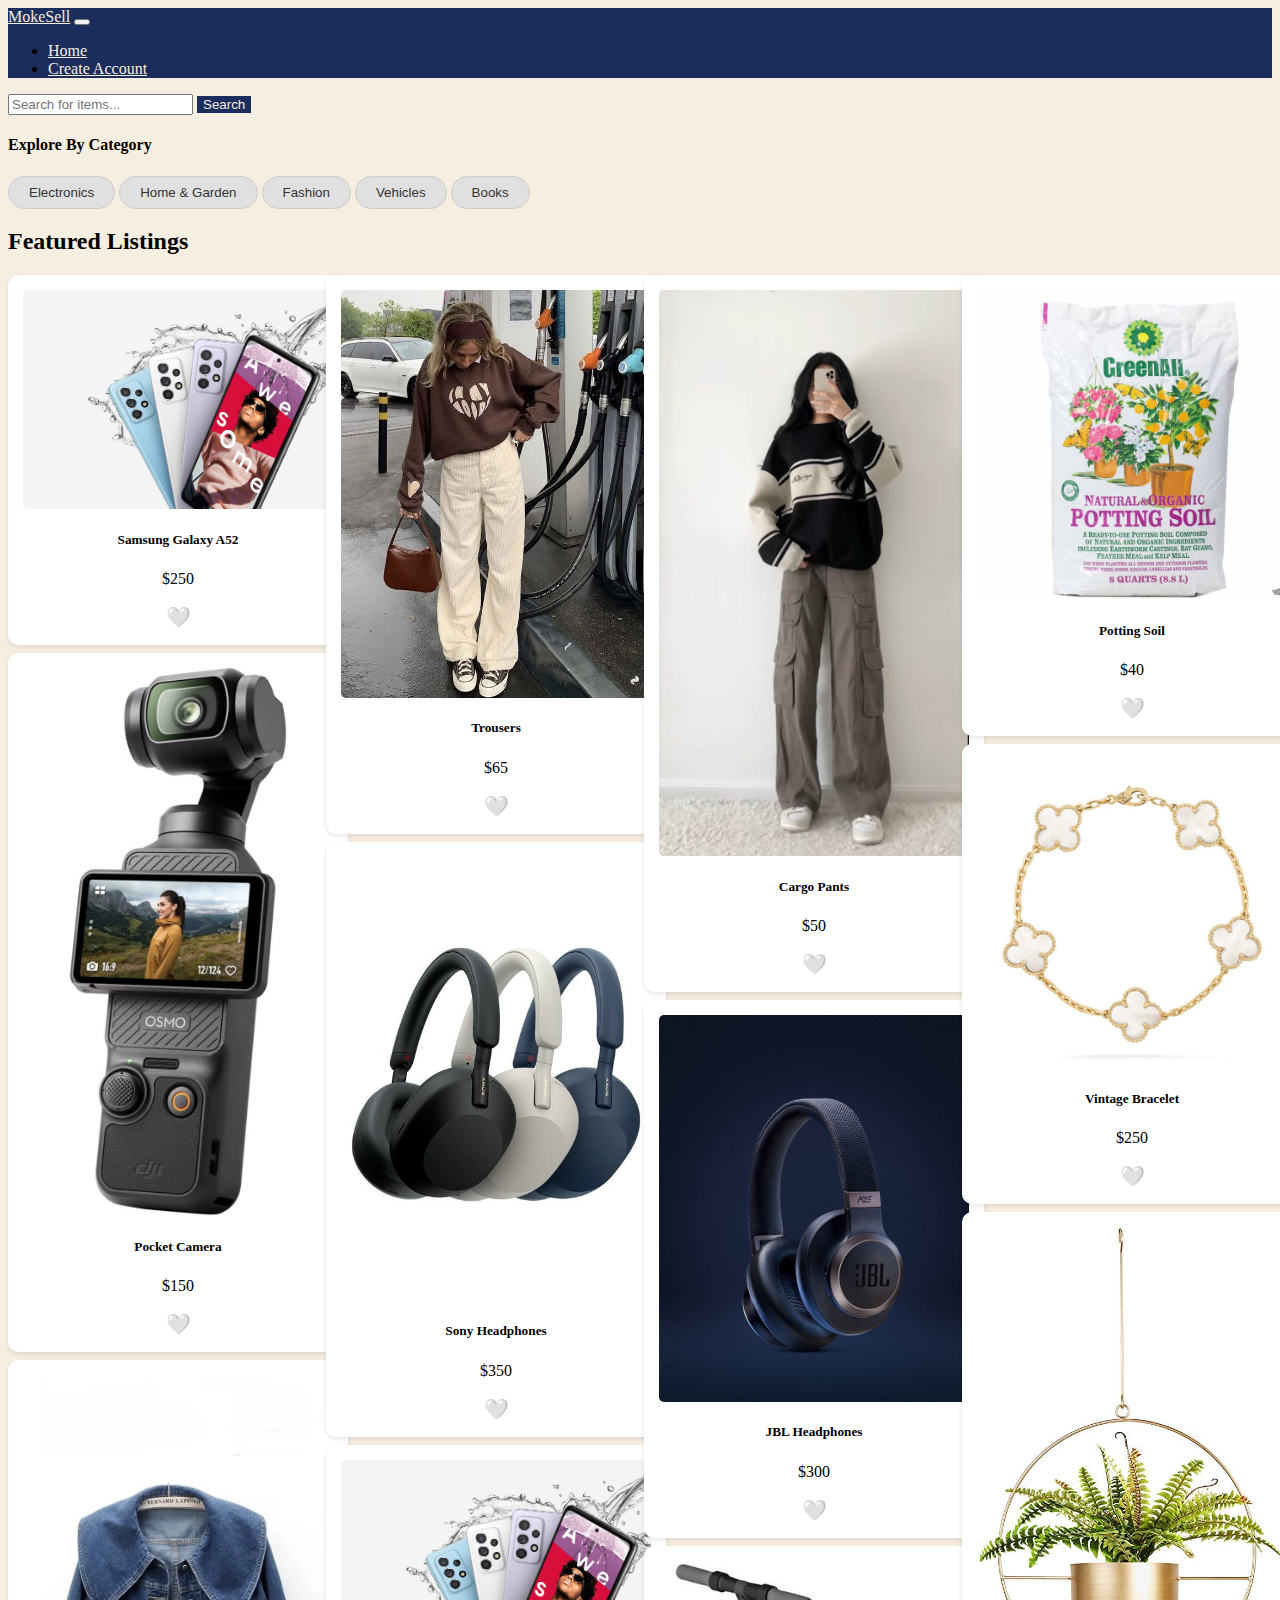
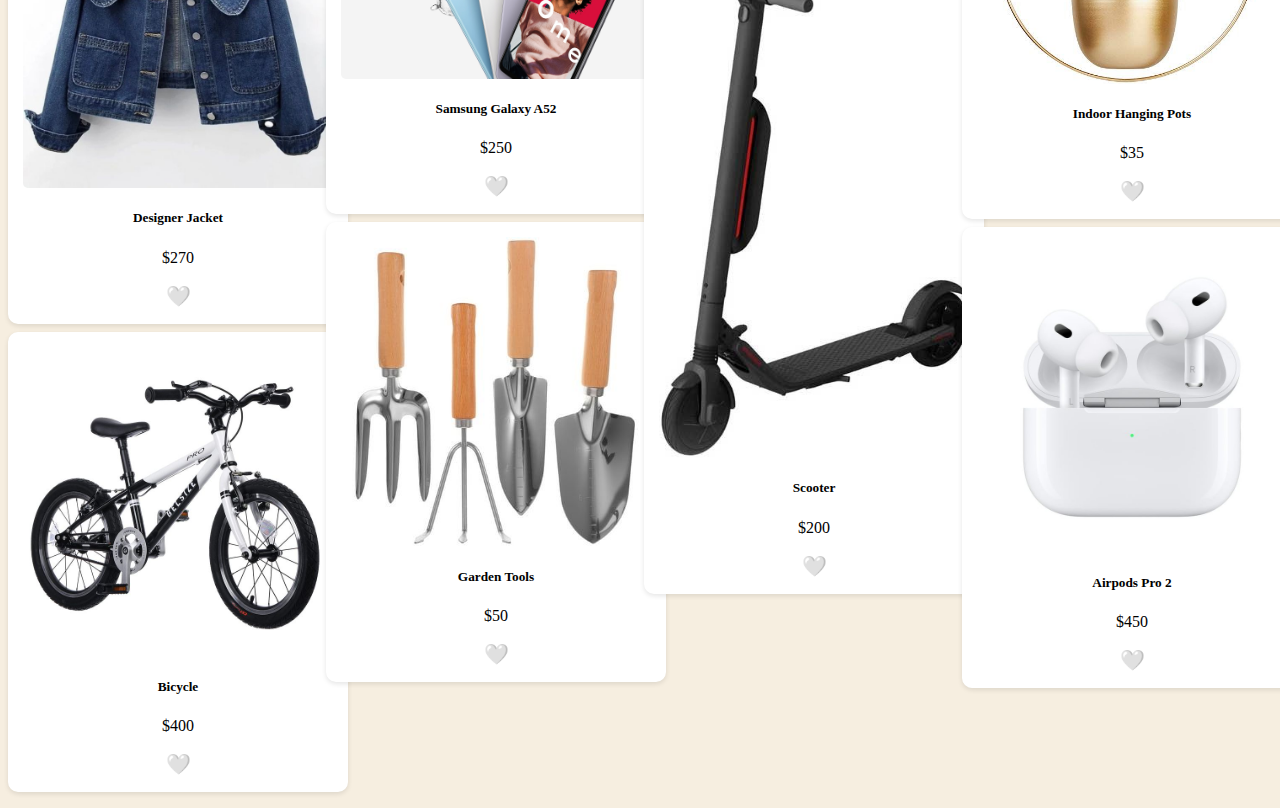
<file: Index.html>
<html lang="en">
<head>
    <meta charset="UTF-8">
    <meta name="viewport" content="width=device-width, initial-scale=1.0">
    <title>Index</title>
    <!--Bootstrap CSS-->
    <link href="https://cdn.jsdelivr.net/npm/bootstrap@5.2.3/dist/css/bootstrap.min.css" rel="stylesheet" integrity="sha384-rbsA2VBKQhggwzxH7pPCaAqO46MgnOM80zW1RWuH61DGLwZJEdK2Kadq2F9CUG65" crossorigin="anonymous">

    <!--Custom CSS-->
    <link rel="stylesheet" type="text/css" href="css/style.css">
    <link rel="stylesheet" type="text/css" href="css/formstyle.css">

</head>
<body>
       
        <!-- Navbar -->
        <nav class="navbar navbar-expand-lg navbar">
            <div class="container-fluid">
                <a class="navbar-brand" style="color:#f6eee0;" href="../index.html">MokeSell</a>
                <button class="navbar-toggler" type="button" data-bs-toggle="collapse" data-bs-target="#navbarNav" aria-controls="navbarNav" aria-expanded="false" aria-label="Toggle navigation" style="color:#f6eee0;" >
                    <span class="navbar-toggler-icon" ></span>
                </button>
                <div class="collapse navbar-collapse" id="navbarNav">
                    <ul class="navbar-nav ms-auto">
                        <li class="nav-item"><a class="nav-link" href="../index.html">Home</a></li>
                        <li class="nav-item"><a class="nav-link"  href="#" onclick="openSignupPopup()">Create Account</a></li>
                    </ul>
                </div>
            </div>
        </nav>

        <!-- Search Section -->
        <div class="container mt-4">
            <div class="input-group mb-3">
                <input type="text" id="searchInput" class="form-control me" placeholder="Search for items..." aria-label="Search">
                <button class="btn btn-darkblue" onclick="filterListings()">Search</button>
            </div>

            <!-- Categories button -->
            <h4 class="text-center mb-3">Explore By Category</h4>
            <div class="d-flex justify-content-center flex-wrap gap-3">
                <button class="btn btn-category"  onclick="filterByCategory('Electronics')">Electronics</button>
                <button class="btn btn-category" onclick="filterByCategory('Home & Garden')">Home & Garden</button>
                <button class="btn btn-category" onclick="filterByCategory('Fashion')">Fashion</button>
                <button class="btn btn-category" onclick="filterByCategory('Vehicles')">Vehicles</button>
                <button class="btn btn-category" onclick="filterByCategory('Books')">Books</button>
            </div>

            <!-- Feature Listings Section -->
            <div class="container mt-5">
                <h2 class="text-center mb-4">Featured Listings</h2>
                <div id="featuredListings" class="masonry-layout">
                    <!-- JavaScript will populate this section -->
                </div>
            </div>
        </div>
    </div>

    <!--SignUp Pop Up Form-->
    <div id="popupForm" class="popup-form">
        <div class="popup-content">
            <span onclick="closePopup('popupForm')" class="close-button">&times;</span>
            <h2>Sign Up</h2>
            <form id="signup-form">
                <!--Full Name Input-->
                <label for="signup-name">Full Name</label>
                <input type="text" id="signup-name" placeholder="Enter your full name" required>
                <!--Email Input-->
                <label for="signup-email">Email Address</label>
                <input type="email" id="signup-email" placeholder="Enter your email" required>
                <!--Password Input-->
                <label for="signup-password">Password</label>
                <input type="password" id="signup-password" placeholder="Enter a secure password" required>
                <!--Confirm Password Input-->
                <label for="signup-confirm-password">Confirm Password</label>
                <input type="password" id="signup-confirm-password" placeholder="Confirm your password" required>
                
                <button type="submit" class="submit-button">Sign Up</button>
            </form>
            <p>Already have an account? <a href="#" onclick="openLoginPopup()">Login</a></p>
        </div>
    </div>

    <!--Login Pop Up Form-->
    <div id="loginForm" class="popup-form">
        <div class="popup-content">
            <span onclick="closePopup('loginForm')" class="close-button">&times;</span>
            <h2>Login</h2>
            <form id="login-form">
                <!-- Email Input -->
                <label for="login-email" class="form-label">Email Address</label>
                <input type="email" id="login-email" placeholder="Enter your email" required>
    
                <!-- Password Input -->
                <label for="login-password" class="form-label">Password</label>
                <input type="password" id="login-password" placeholder="Enter your password" required>
    
                <!-- Submit Button -->
                <button type="submit" class="submit-button">Login</button>
            </form>
    
            <!-- Sign-Up Link -->
            <p>Don't have an account? <a href="#" onclick="openSignupPopup()">Sign Up</a></p>
        </div>
    </div>
    

    <script src="https://cdn.jsdelivr.net/npm/bootstrap@5.3.0-alpha1/dist/js/bootstrap.bundle.min.js"></script>
    <script src="js/navbar.js"></script>
    <script src="js/scripts.js"></script>
    <script src="js/popUp.js"></script>
    
</body>
</html>
</file>
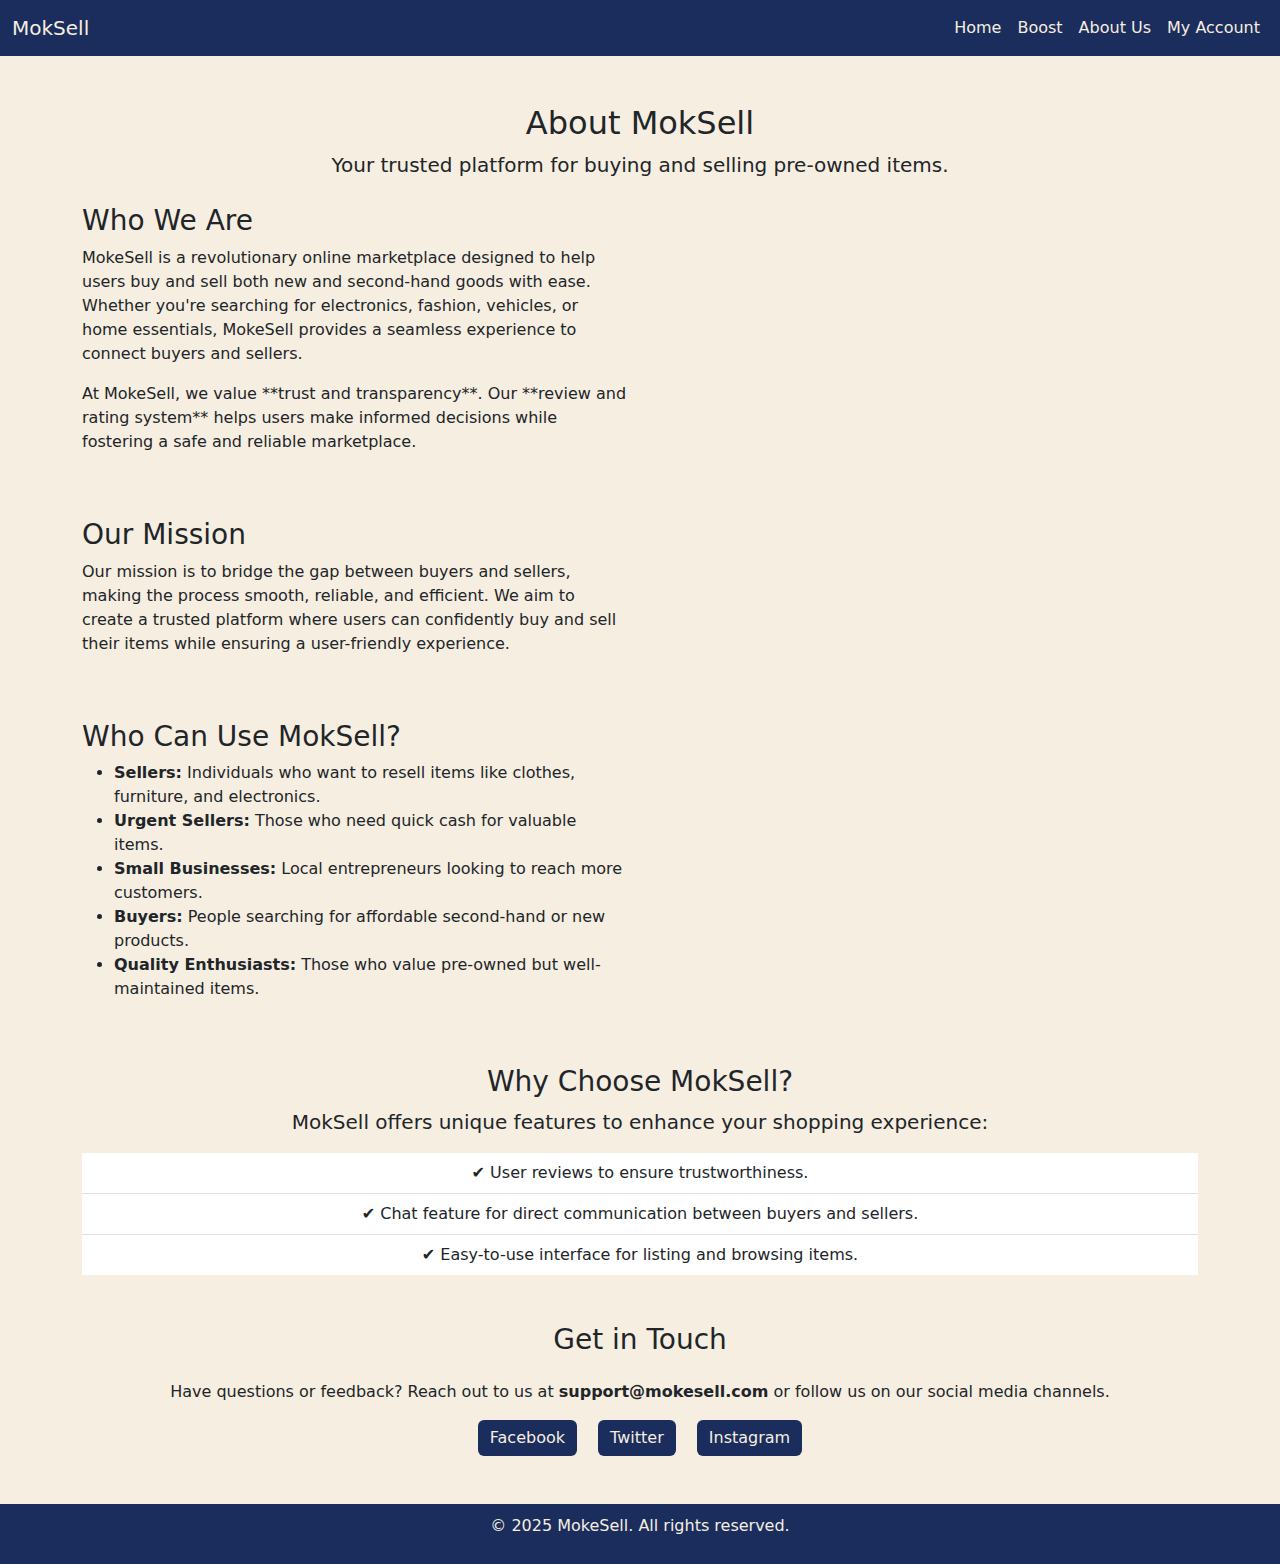
<file: AboutUs.html>
<!DOCTYPE html>
<html lang="en">
<head>
    <meta charset="UTF-8">
    <meta name="viewport" content="width=device-width, initial-scale=1.0">
    <title>About Us - MokeSell</title>
    <link href="https://cdn.jsdelivr.net/npm/bootstrap@5.3.3/dist/css/bootstrap.min.css" rel="stylesheet">
    <link rel="stylesheet" type="text/css" href="css/style.css">
</head>
<body>

    <!-- Navbar -->
    <div id="navbar"></div>

    <!-- About Us Content -->
    <div class="container mt-5">
        <h2 class="text-center text-darkblue">About MokSell</h2>
        <p class="text-center lead">Your trusted platform for buying and selling pre-owned items.</p>

        <div class="row mt-4">
            <div class="col-md-6">
                <h3>Who We Are</h3>
                <p>
                    MokeSell is a revolutionary online marketplace designed to help users buy and sell both new 
                    and second-hand goods with ease. Whether you're searching for electronics, fashion, vehicles, 
                    or home essentials, MokeSell provides a seamless experience to connect buyers and sellers.
                </p>
                <p>
                    At MokeSell, we value **trust and transparency**. Our **review and rating system** helps users 
                    make informed decisions while fostering a safe and reliable marketplace. 
                </p>
            </div>
        </div>
    

        <div class="row mt-5">
            <div class="col-md-6">
                <h3>Our Mission</h3>
                <p>
                    Our mission is to bridge the gap between buyers and sellers, making the process smooth, reliable, and efficient. 
                    We aim to create a trusted platform where users can confidently buy and sell their items while ensuring a user-friendly experience.
                </p>
            </div>
        </div>

        <div class="row mt-5">
            <div class="col-md-6">
                <h3>Who Can Use MokSell?</h3>
                <ul>
                    <li><strong>Sellers:</strong> Individuals who want to resell items like clothes, furniture, and electronics.</li>
                    <li><strong>Urgent Sellers:</strong> Those who need quick cash for valuable items.</li>
                    <li><strong>Small Businesses:</strong> Local entrepreneurs looking to reach more customers.</li>
                    <li><strong>Buyers:</strong> People searching for affordable second-hand or new products.</li>
                    <li><strong>Quality Enthusiasts:</strong> Those who value pre-owned but well-maintained items.</li>
                </ul>
            </div>
        </div>

        <!-- Why Choose MokeSell -->
        <div class="text-center mt-5">
            <h3>Why Choose MokSell?</h3>
            <p class="lead">MokSell offers unique features to enhance your shopping experience:</p>
            <ul class="list-group list-group-flush">
                <li class="list-group-item">✔ User reviews to ensure trustworthiness.</li>
                <li class="list-group-item">✔ Chat feature for direct communication between buyers and sellers.</li>
                <li class="list-group-item">✔ Easy-to-use interface for listing and browsing items.</li>
            </ul>
        </div>
    </div>
    <!-- Contact Us -->
    <section class="container my-5">
        <h3 class="text-center mb-4">Get in Touch</h3>
        <p class="text-center">Have questions or feedback? Reach out to us at <strong>support@mokesell.com</strong> or follow us on our social media channels.</p>
        <div class="text-center">
            <a href="#" class="btn btn-darkblue mx-2">Facebook</a>
            <a href="#" class="btn btn-darkblue mx-2">Twitter</a>
            <a href="#" class="btn btn-darkblue mx-2">Instagram</a>
        </div>
    </section>

    <!-- Footer -->
    <div id="footer"></div>

    <script src="https://cdn.jsdelivr.net/npm/bootstrap@5.3.3/dist/js/bootstrap.bundle.min.js"></script>
    <script src="js/navbar.js"></script>
</body>
</html>
</file>
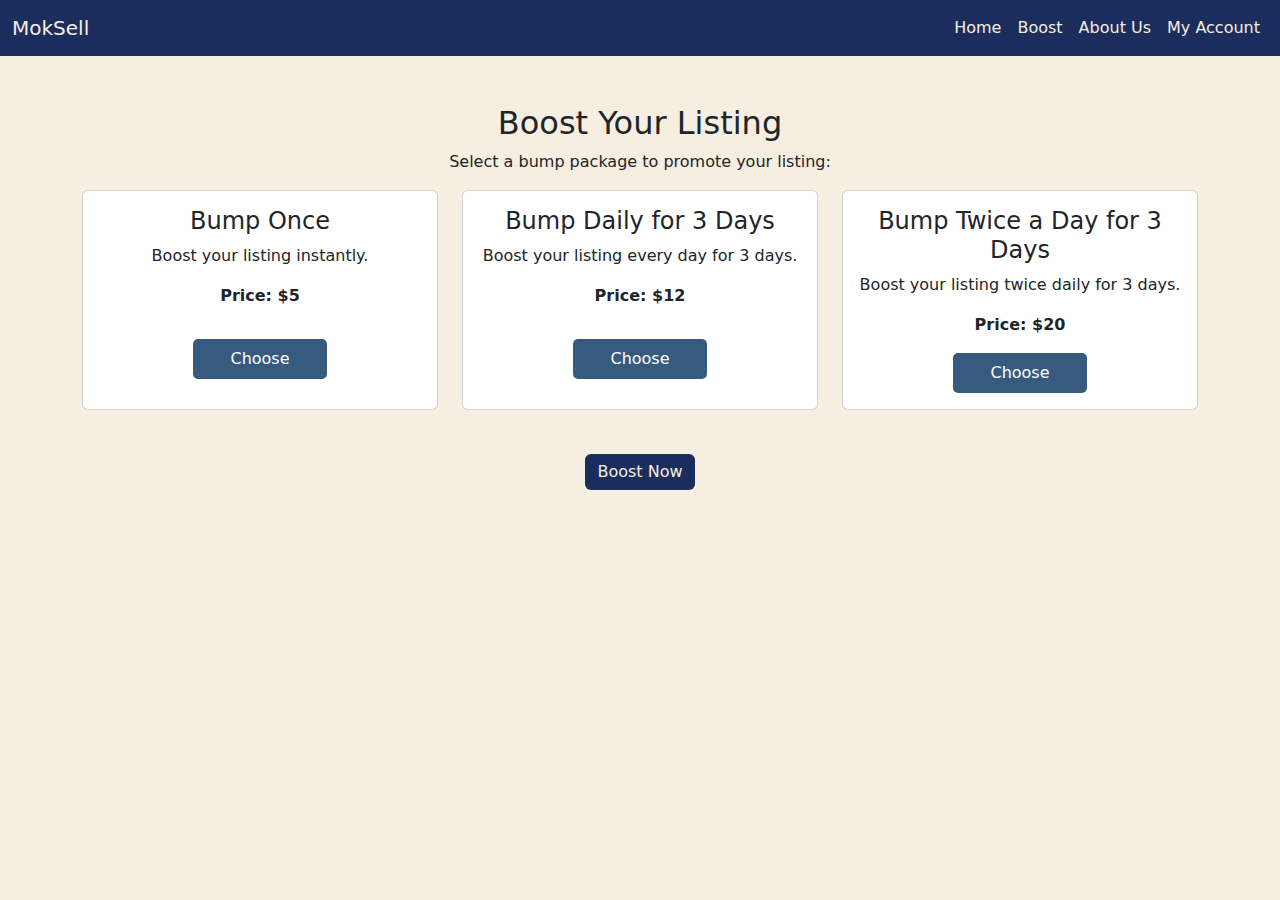
<file: boost.html>
<!DOCTYPE html>
<html lang="en">
<head>
    <meta charset="UTF-8">
    <meta name="viewport" content="width=device-width, initial-scale=1.0">
    <title>MokeSell - Boost Listing</title>
    <link href="https://cdn.jsdelivr.net/npm/bootstrap@5.3.0-alpha3/dist/css/bootstrap.min.css" rel="stylesheet">
    <link rel="stylesheet" type="text/css" href="css/style.css">
</head>
<body>
    <!-- Navbar -->
    <div id="navbar"></div>

    <div class="container mt-5 text-center">
        <h2>Boost Your Listing</h2>
        <p>Select a bump package to promote your listing:</p>
    
        <div class="row justify-content-center">
            <!-- First Package -->
            <div class="col-md-4">
                <div class="card boost-card p-3">
                    <h4>Bump Once</h4>
                    <p>Boost your listing instantly.</p>
                    <p><strong>Price: $5</strong></p>
                    <button class="btn btn-choose">Choose</button>
                </div>
            </div>
    
            <!-- Second Package -->
            <div class="col-md-4">
                <div class="card boost-card p-3">
                    <h4>Bump Daily for 3 Days</h4>
                    <p>Boost your listing every day for 3 days.</p>
                    <p><strong>Price: $12</strong></p>
                    <button class="btn btn-choose">Choose</button>
                </div>
            </div>
    
            <!-- Third Package -->
            <div class="col-md-4">
                <div class="card boost-card p-3">
                    <h4>Bump Twice a Day for 3 Days</h4>
                    <p>Boost your listing twice daily for 3 days.</p>
                    <p><strong>Price: $20</strong></p>
                    <button class="btn btn-choose">Choose</button>
                </div>
            </div>
        </div>
    
        <!-- Boost Now button -->
        <div class="mt-4">
            <button class="btn btn-darkblue">Boost Now</button>
        </div>
    </div>
    
    

    <script src="https://cdn.jsdelivr.net/npm/bootstrap@5.3.0-alpha3/dist/js/bootstrap.bundle.min.js"></script>
    <script src="js/navbar.js"></script>
</body>
</html>
</file>
<file: css/style.css>
.navbar{
    background-color: #1a2d5c; /* Dark blue */
}

body{
    background-color: #f6eee0;
}
.navbar .nav-link {
    color: #f6eee0 !important;
}

.navbar .nav-link:hover {
    color: #f6eee0 !important;
}
.navbar-toggler-icon {
    background-image: url("data:image/svg+xml,%3Csvg xmlns='http://www.w3.org/2000/svg' viewBox='0 0 30 30'%3E%3Cpath stroke='rgba(255, 255, 255, 1)' stroke-width='2' d='M4 7h22M4 15h22M4 23h22'/%3E%3C/svg%3E"); 
    /* Change icon color to white */
}

/* Button Customization */
    .btn-darkblue {
        background-color: #1a2d5c;
        color: #f6eee0;
        border: none;
    }

    .btn-darkblue:hover {
        background-color: #243d75;
        color: #f6eee0;
    }

/* Category Buttons */
.btn-category {
    background-color: #e0e0e0;
    color: #333;
    border: 1px solid #ccc;
    border-radius: 20px;
    padding: 8px 20px;
}

.btn-category:hover {
    background-color: #d4d4d4;
}

/* Login Form Section */
.login-form {
    background-color: #f6eee0;
    padding: 30px 15px;
    text-align: center;
    border-radius: 0 0 10px 10px;
}

.login-form .form-label {
    font-size: 14px;
    color: #555;
    font-weight: bold;
    text-align: left; /* Ensure text alignment is to the left */
    display: block;   /* Make the label take full width */
    margin-bottom: 5px;
}

.login-form .btn-primary {
    width: auto; /* Button width will now adjust to the content */
    padding: 10px 20px; /* Optional: Adjust padding for a better look */
    font-size: 16px; /* Adjust font size if necessary */
    display: block; /* Center button below the inputs */
    margin: 0 auto; /* Horizontally center the button */
    background-color: #001f54;
    border: none;
}

.login-form .btn-primary:hover {
    background-color: #00296b;
}

/* Sticky Footer */
.container {
    flex: 1; /* Pushes the footer to the bottom */
}

.footer {
    background-color: #1a2d5c; /* Dark blue to match the theme */
    color: #f6eee0;
    padding: 10px 0;
    position: relative;
    bottom: 0;
    width: 100%;
}

/* Cards in Home page*/
    
.masonry-layout {
    column-count: 4;
    column-gap: 8px;
}
.masonry-item {
    display: inline-block;
    width: 100%;
    margin-bottom: 8px;
    break-inside: avoid;
    background: white;
    padding: 15px;
    border-radius: 10px;
    box-shadow: 0 2px 5px rgba(0, 0, 0, 0.1);
    text-align: center;
    position: relative;
    cursor: pointer;
    pointer-events: auto; /* Ensure clicks are registered */
    z-index: 100;
}
.masonry-item img {
    width: 100%;
    border-radius: 5px;
    
}

.masonry-item:hover {
    transform: translateY(-5px);
}

@media (max-width: 768px) {
    .masonry-layout {
        column-count: 2;
    }
}
@media (max-width: 480px) {
    .masonry-layout {
        column-count: 1;
    }
}

/*Profile*/
.profile-container {
    display: flex;
    width: 100%;
    height: 100vh;
}
.sidebar {
    background-color: #f9f3e4;
    width: 30%;
    padding: 20px;
    text-align: center;
}
.sidebar img {
    width: 80px;
    height: 80px;
    border-radius: 50%;
    margin-bottom: 10px;
}
.sidebar button {
    width: 80%;
    margin-top: 10px;
}
.main-content {
    background-color: #1a2d5c;
    width: 70%;
    padding: 20px;
    display: flex;
    flex-wrap: wrap;
    justify-content: center;
    align-items: center;
    gap: 15px;
}
.listing-box {
    background-color: #fff;
    padding: 20px;
    border-radius: 10px;
    width: 150px;
    height: 150px;
    display: flex;
    justify-content: center;
    align-items: center;
    font-size: 12px;
    font-weight: bold;
    cursor: pointer;
    margin-top: 10px;
    margin-left: 10px;
}
.listing-box:hover {
    background-color: #e0e0e0;
}

.profile-listing-card img {
    max-width: 100%;
    height: auto;
    object-fit: contain;
    max-height: 110px;
}
.main-content{
    background-color: hsla(211, 73%, 38%) ;
}

.col-md-4{
    margin-bottom: 20px;
}

.boost-container {
    display: flex;
    justify-content: center;
    flex-wrap: wrap;
    gap: 10px;
    margin-top: 20px;
    margin-bottom: 40px; /* Added bottom margin */
}

.boost-card {
    height: 100%;
    display: flex;
    flex-direction: column;
    justify-content: space-between;
    text-align: center;
}

.boost-card .btn-choose {
    width: 100pt;
    padding: 8px 20px;
    background-color: #375a7f;
    color: white;
    border: none;
    border-radius: 5px;
    margin: auto; /* Center button */
}

.boost-card .btn-choose:hover {
    background-color: #2c4964;
}

.boost-now-button {
    margin-bottom: 60px; /* Ensures spacing below */
}

.chat-box-container {
    position: fixed;
    bottom: 20px;
    right: 20px;
    width: 300px;
    background: white;
    border: 1px solid #ccc;
    border-radius: 8px;
    box-shadow: 0px 0px 10px rgba(0, 0, 0, 0.2);
    z-index: 9999 !important; /* Ensure it appears above modal */
    flex-direction: column;
    pointer-events: auto; /* Allow clicks inside the chat box */
}


/* Chat Header */
.chat-box-header {
    background: #1a2d5c;
    color: white;
    padding: 10px;
    font-weight: bold;
    display: flex;
    justify-content: space-between;
    align-items: center;
}

/* Close Chat Button */
.close-chat {
    background: none;
    border: none;
    color: white;
    font-size: 16px;
    cursor: pointer;
}

/* Chat Messages */
.chat-box-container .chat-messages {
    height: 250px;
    overflow-y: auto;
    padding: 10px;
    display: flex;
    flex-direction: column;
    background: #f9f9f9;

}

/* Chat Message Bubble */
.chat-message {
    padding: 8px 12px;
    margin: 5px;
    border-radius: 10px;
    max-width: 80%;
    word-wrap: break-word;
 
}

.sender-message {
    background-color: #d1e7dd;
    align-self: flex-end;
}

.receiver-message {
    background-color: #f8d7da;
    align-self: flex-start;
}

/* Chat Input */
.chat-box-container .chat-input-container {
    display: flex;
    padding: 10px;
    border-top: 1px solid #ccc;
    background: white;
    z-index: 10000 !important; /* Ensure input is not blocked */
    position: relative;
}

.chat-box-container .chat-input-container input {
    flex: 1;
    padding: 5px;
    border: 1px solid #ccc;
    border-radius: 5px;
    position: relative;
    z-index: 9999 !important; /* Make input field clickable */
    opacity: 1 !important;
}

.chat-box-container .chat-input-container button {
    margin-left: 5px;
    padding: 5px 10px;
    background: #1a2d5c;
    color: white;
    border: none;
    cursor: pointer;
    position: relative;
    z-index: 10000 !important; /* Ensure button is clickable */
}

.modal {
    z-index: 1050 !important; /* Ensure modal is behind chat */
}

.modal-backdrop {
    z-index: 1040 !important; /* Ensure modal backdrop is behind */
}

.btn-like {
    background: transparent;
    border: none;
    font-size: 20px;
    cursor: pointer;
}

.btn-like:hover {
    opacity: 0.7;
}

#likedListingsContainer {
    display: grid;
    grid-template-columns: repeat(auto-fit, minmax(150px, 1fr)); /* Adjust for responsive design */
    gap: 15px;
    padding: 20px;
}

/* Listing Card Styling */
.listing-card {
    background: white;
    border-radius: 10px;
    box-shadow: 0 2px 5px rgba(0, 0, 0, 0.1);
    padding: 15px;
    text-align: center;
    display: flex;
    flex-direction: column;
    justify-content: space-between; /* Ensures proper spacing */
    align-items: center;
    width: 150px; /* Fix card width */
    height: 250px; /* Set a fixed height to prevent stretching */
    overflow: hidden;
}

/* Ensure images are properly contained */
.listing-card img {
    max-width: 100%;
    max-height: 100px;
    object-fit: contain;
    border-radius: 5px;
}

/* Fix text wrapping */
.listing-card h3, 
.listing-card p {
    margin: 5px 0;
    font-size: 14px;
    text-align: center;
    white-space: nowrap; /* Prevents text from wrapping */
    overflow: hidden;
    text-overflow: ellipsis;
    width: 100%; /* Ensures proper ellipsis */
}

.lottie-container {
    display: flex;
    justify-content: center; /* Center horizontally */
    align-items: center; /* Center vertically */
    height: 100vh; /* Full screen height */
    width: 100%;
}

/* Ensure Lottie animation is contained properly */
dotlottie-player {
    max-width: 100%;
    max-height: 100%;
    display: block;
}

/* Responsive Fix */
@media (max-width: 600px) {
    #likedListingsContainer {
        grid-template-columns: repeat(2, 1fr); /* Two columns for smaller screens */
    }
}
</file>
<file: css/formstyle.css>
/* General Popup Form Styles */
.popup-form {
    display: none;
    position: fixed;
    top: 0;
    left: 0;
    width: 100%;
    height: 100%;
    background: rgba(0, 0, 0, 0.5); /* Semi-transparent background */
    justify-content: center;
    align-items: center;
    z-index: 1050; /* Higher than most Bootstrap elements */
}

/* Content Styling */
.popup-content {
    background: #ffffff;
    width: 100%;
    max-width: 400px; /* Limit the width of the popup */
    padding: 30px;
    border-radius: 10px;
    text-align: center;
    box-shadow: 0 8px 15px rgba(0, 0, 0, 0.2);
    position: relative;
}

/* Close Button Styling */
.close-button {
    position: absolute;
    top: 10px;
    right: 15px;
    font-size: 20px;
    font-weight: bold;
    color: #555;
    cursor: pointer;
}

.close-button:hover {
    color: #000;
}

/* Form Input Styling */
.popup-content input {
    width: 100%;
    padding: 10px;
    margin-bottom: 15px;
    border: 1px solid #ddd;
    border-radius: 5px;
    font-size: 14px;
}

/* Button Styling */
.popup-content .submit-button {
    width: 100%;
    padding: 10px;
    background-color: #001f54; /* Theme color */
    color: white;
    border: none;
    border-radius: 5px;
    font-size: 16px;
    cursor: pointer;
    font-weight: bold;
}

.popup-content .submit-button:hover {
    background-color: #00296b;
}

/* Hyperlink Styling */
.popup-content a {
    color: #001f54;
    text-decoration: none;
    font-weight: bold;
}

.popup-content a:hover {
    text-decoration: underline;
}

.popup-content form label {
    font-size: 14px;
    color: #555; /* Neutral color for text */
    font-weight: bold;
    text-align: left; /* Align text to the left */
    display: block; /* Make the label take up full width */
    margin-bottom: 5px; /* Add space below the label */
    padding-left: 0; /* Ensure no unintended padding */
}
</file>
